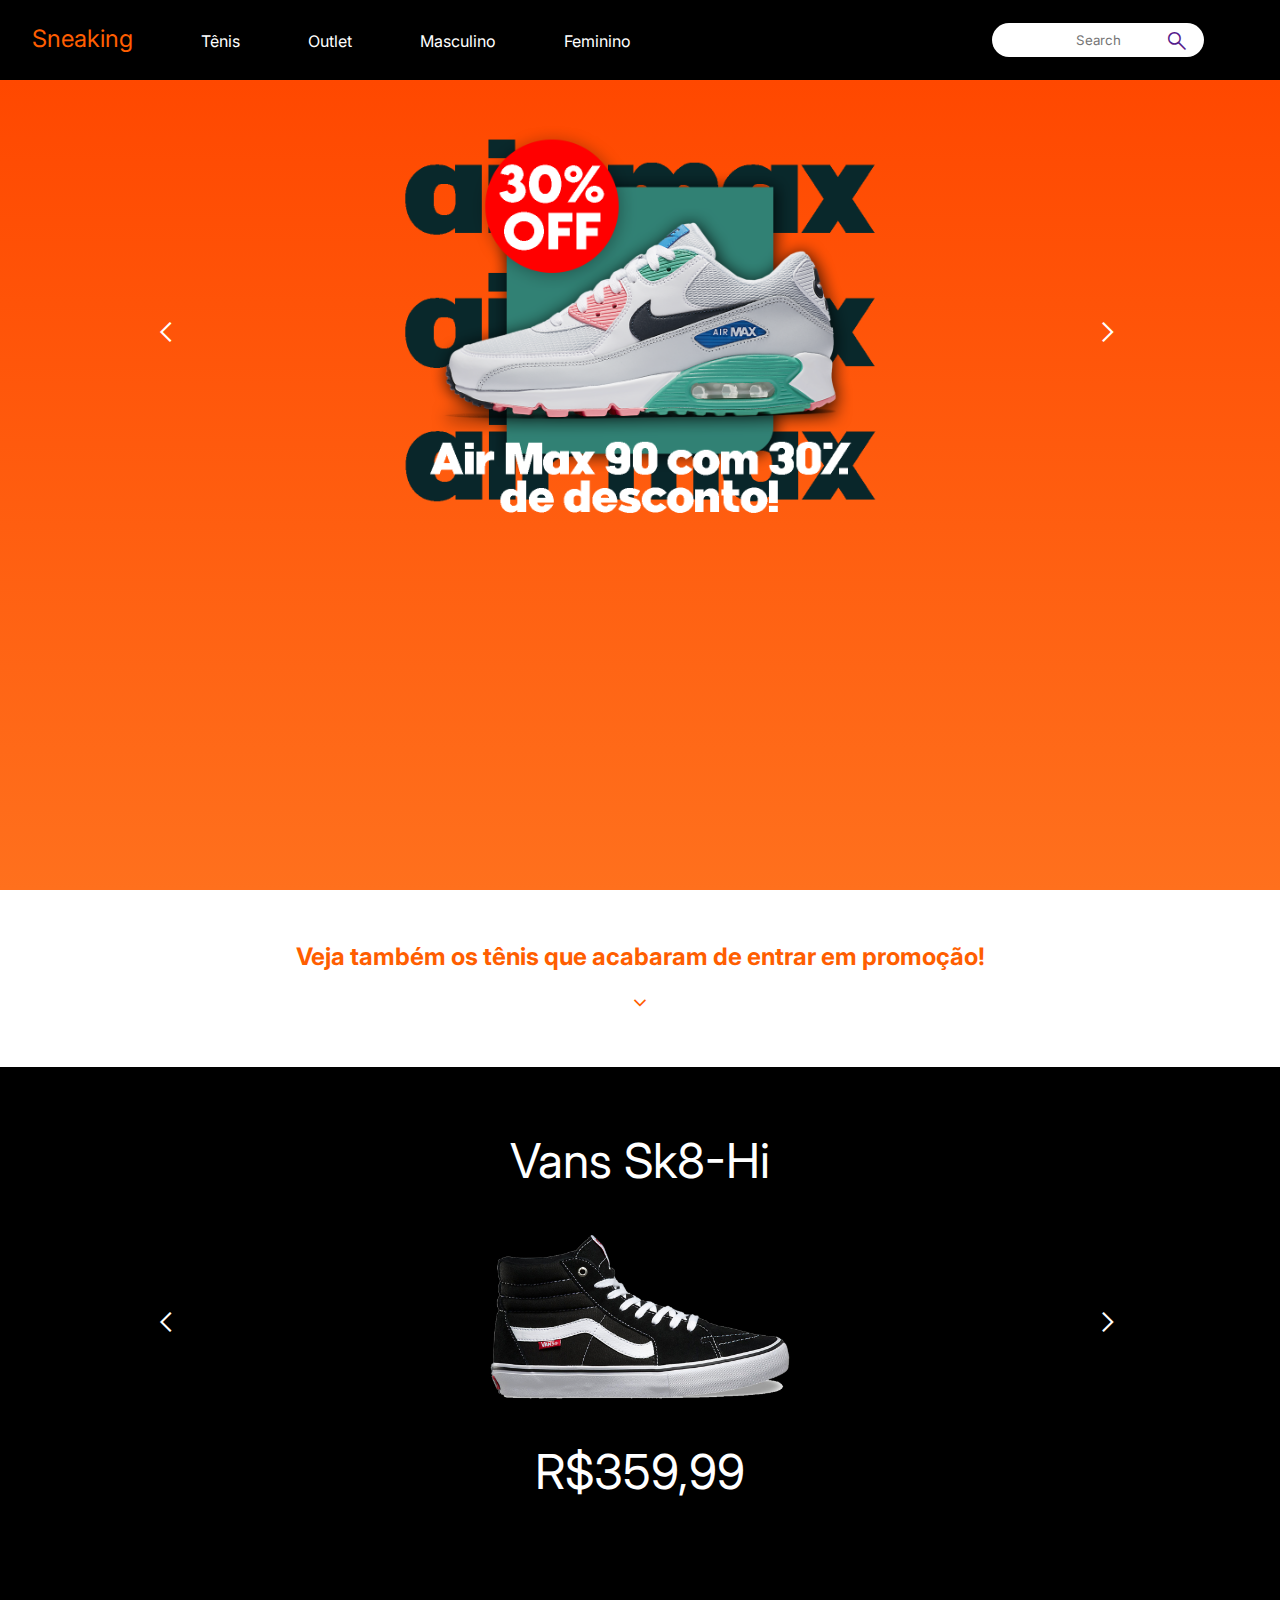
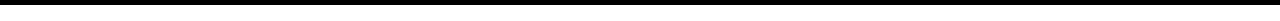
<file: index.html>
<!DOCTYPE html>
<html lang="pt-BR">
<head>
    <meta charset="UTF-8">
    <meta http-equiv="X-UA-Compatible" content="IE=edge">
    <meta name="viewport" content="width=device-width, initial-scale=1.0">
    <title>Sneaking</title>
    <link rel="stylesheet" href="https://fonts.googleapis.com/css2?family=Material+Symbols+Outlined:opsz,wght,FILL,GRAD@20..48,100..700,0..1,-50..200"/>
    <link rel="preconnect" href="https://fonts.googleapis.com">
    <link rel="preconnect" href="https://fonts.gstatic.com" crossorigin>
    <link href="https://fonts.googleapis.com/css2?family=Inter:wght@700&display=swap"
    rel="stylesheet"> <!-- link dos icones usados no site: -->
    <link rel="stylesheet" href="headerstyle.css">
    <link rel="stylesheet" href="animacoes.css">
    <link rel="shortcut icon" href="Sneaking-logo.ico" type="image/x-icon">
</head>
<body>
    <header>
        <nav id="headleft">
            <section class="mainnav">
<!-- Botões do lado esquerdo da header, basicamente uma nav: -->
                <a href="index.html"><span id="logotexto" class="navbuttons">Sneaking</span></a>
                <a href="tenispage.html"><span id="tenisheader" class="navbuttons" >Tênis</span></a>
                <a href=""><span id="outletheader" class="navbuttons" >Outlet</span></a>
                <a href=""><span id="masculinoheader" class="navbuttons" >Masculino</span></a>
                <a href=""><span id="femininoheader" class="navbuttons" >Feminino</span></a>
            </section>
        </nav>
        <nav id="headerbuttons">
            <div class="headright">
<!-- searchbox que fica no header: -->
                <input type="text" name="searchbox" id="searchbox" placeholder="Search">
                <a href=""><span class="material-symbols-outlined" id="searchbutton">search</span></a>
            </div>
        </nav>
    </header>
    <section id="propagandas">
        <div id="novidades">
<!-- setas que permitem a navegação da aba de novidades: -->
            <span class="material-symbols-outlined" id="adarrowl" onclick="imagemant()">arrow_back_ios</span>
            <span class="material-symbols-outlined" id="adarrowr" onclick="imagemprox()">arrow_forward_ios</span>
            <a href="pagcompra.html"><img src="airmax vitrine.png" alt="Promoção Air Max 30% OFF" id="airmaxad"></a>
            <script src="navarrows.js"></script>
        </div>
    </section>
    <section id="promocoes">
<!-- aba de promoções -->
        <div id="vejatbm">
            <h2>Veja também os tênis que acabaram de entrar em promoção!</h2>
            <span class="material-symbols-outlined">expand_more</span>
        </div>
        <div id="tenisempromocao">
<!-- setas que permitem a navegação da aba de promoções: -->
            <span class="material-symbols-outlined" id="adarrowlbottom" class="navarrowspromo">arrow_back_ios</span>
            <span class="material-symbols-outlined" id="adarrowrbottom" class="navarrowspromo">arrow_forward_ios</span>
<!-- vans sk8 hi -->
                <div id="vanssk8hi" class="tenisempromocao">
                <p class="nometenis">Vans Sk8-Hi</p>
                <a href="pagcompra.html"><img src="vans sk8 hi.png" alt="Vans Sk8-Hi" id="vanssk8hiimg"></a>
                <p class="precotenis">R$359,99</p>
            </div>
        </a>
        </div>
    </section>
    




</body>
</html>
</file>
<file: headerstyle.css>
body {
    margin: auto;
    font-family: 'Inter';
    color: white;
}
:root {
  --textcolor: #ffe600;
  --bgcolor: black;
  --textcolor2: #ff5e00;
}
a {
    text-decoration: none;
}
header {
    background: #000000;
    height: 5rem;
}
#headerbuttons {
    position: absolute;
    top: 1.3rem;
    right: 3rem;
}
#searchbox {
    border: 0;
    background: white;
    color: black;
    border-radius: 30px;
    width: 13rem;
    height: 2rem;
    text-align: center;
    font-family: 'Inter'
}
#searchbutton {
    position: relative;
    right: 18%;
    top: 0.5rem;
}
.material-symbols-outlined {
    font-variation-settings:
    'FILL' 1,
    'wght' 400,
    'GRAD' 0,
    'opsz' 48
  }
.navbuttons {
    color: white;
    font-family: 'Inter';
    font-size: 1rem;
    padding: 2rem;
    position: relative;
    top: 1.5rem;
  }
  #logotexto {
    font-size: 1.5rem;
    color: #ffe600;
  }
  #searchbox::placeholder {
    font-family: 'Inter'
  }
  #propagandas {
    width:auto;
    height: 90vh;
    background: rgb(255,115,33);
    background: linear-gradient(0deg, rgb(255, 112, 29) 0%, rgba(255,72,0,1) 100%);
  }
  #novidades {
    text-align: center;
  }
  #airmaxad {
    width: 30rem;
  }
  #airmaxp {
    color: var(--textcolor2);
    position: relative;
    top: 2rem;
    font-size: 2.4rem;
  }
  #adarrowr {
    position: absolute;
    right: 10rem;
    top: 20rem;
  }
  #adarrowl {
    position: absolute;
    left: 10rem;
    top: 20rem;
  }
  #promocoes {
    color: var(--textcolor2);
    text-align: center;
    position: relative;
    top: 2rem;
  }
  .tenisempromocao {
    background: black;
  }
  #vanssk8hiimg {
    width: 20rem;
    margin: 0;
    padding: 0;
  }
  .nometenis {
    position: relative;
    top: 4rem;
    color: white;
    font-size: 3rem;
  }
  .precotenis {
    position: relative;
    bottom: 6.5rem;
    color: white;
    font-size: 3rem;
  }
  #adarrowrbottom {
    position: absolute;
    right: 10rem;
    top: 23rem;
    color: white;
  }
  #adarrowlbottom {
    position: absolute;
    left: 10rem;
    top: 23rem;
    color: white;
  }
  footer {
    background-color: var(--textcolor2);
    text-align: center;
    height: 3rem;
  }
  .creditos {
    position: relative;
    top: 1rem;
    margin: 4rem;
  }
</file>
<file: animacoes.css>
#logotexto:hover {
    color: #ff5e00;
    transition: 0.5s
}
#tenisheader:hover {
    color: #ffe600;
    transition: 0.5s;
}
#outletheader:hover {
    color: #ffe600;
    transition: 0.5s;
}
#masculinoheader:hover {
    color: #ffe600;
    transition: 0.5s;
}
#femininoheader:hover {
    color: #ffe600;
    transition: 0.5s;
}
#airmaxad:hover {
    transform: scale(1.05);
    transition: 0.5s;
}
#vanssk8hiimg:hover {
    transform: scale(1.1);
    transition: 0.5s;
}
#adarrowr:hover {
    transform: scale(1.5);
    transition: 0.5s;
    cursor: pointer;
}
#adarrowl:hover {
    transform: scale(1.5);
    transition: 0.5s;
    cursor: pointer;
}
#adarrowrbottom:hover {
    color: #ff5e00;
    transform: scale(1.5);
    transition: 0.5s;
    cursor: pointer;
}
#adarrowlbottom:hover {
    color: #ff5e00;
    transform: scale(1.5);
    transition: 0.5s;
    cursor: pointer;
}
</file>
